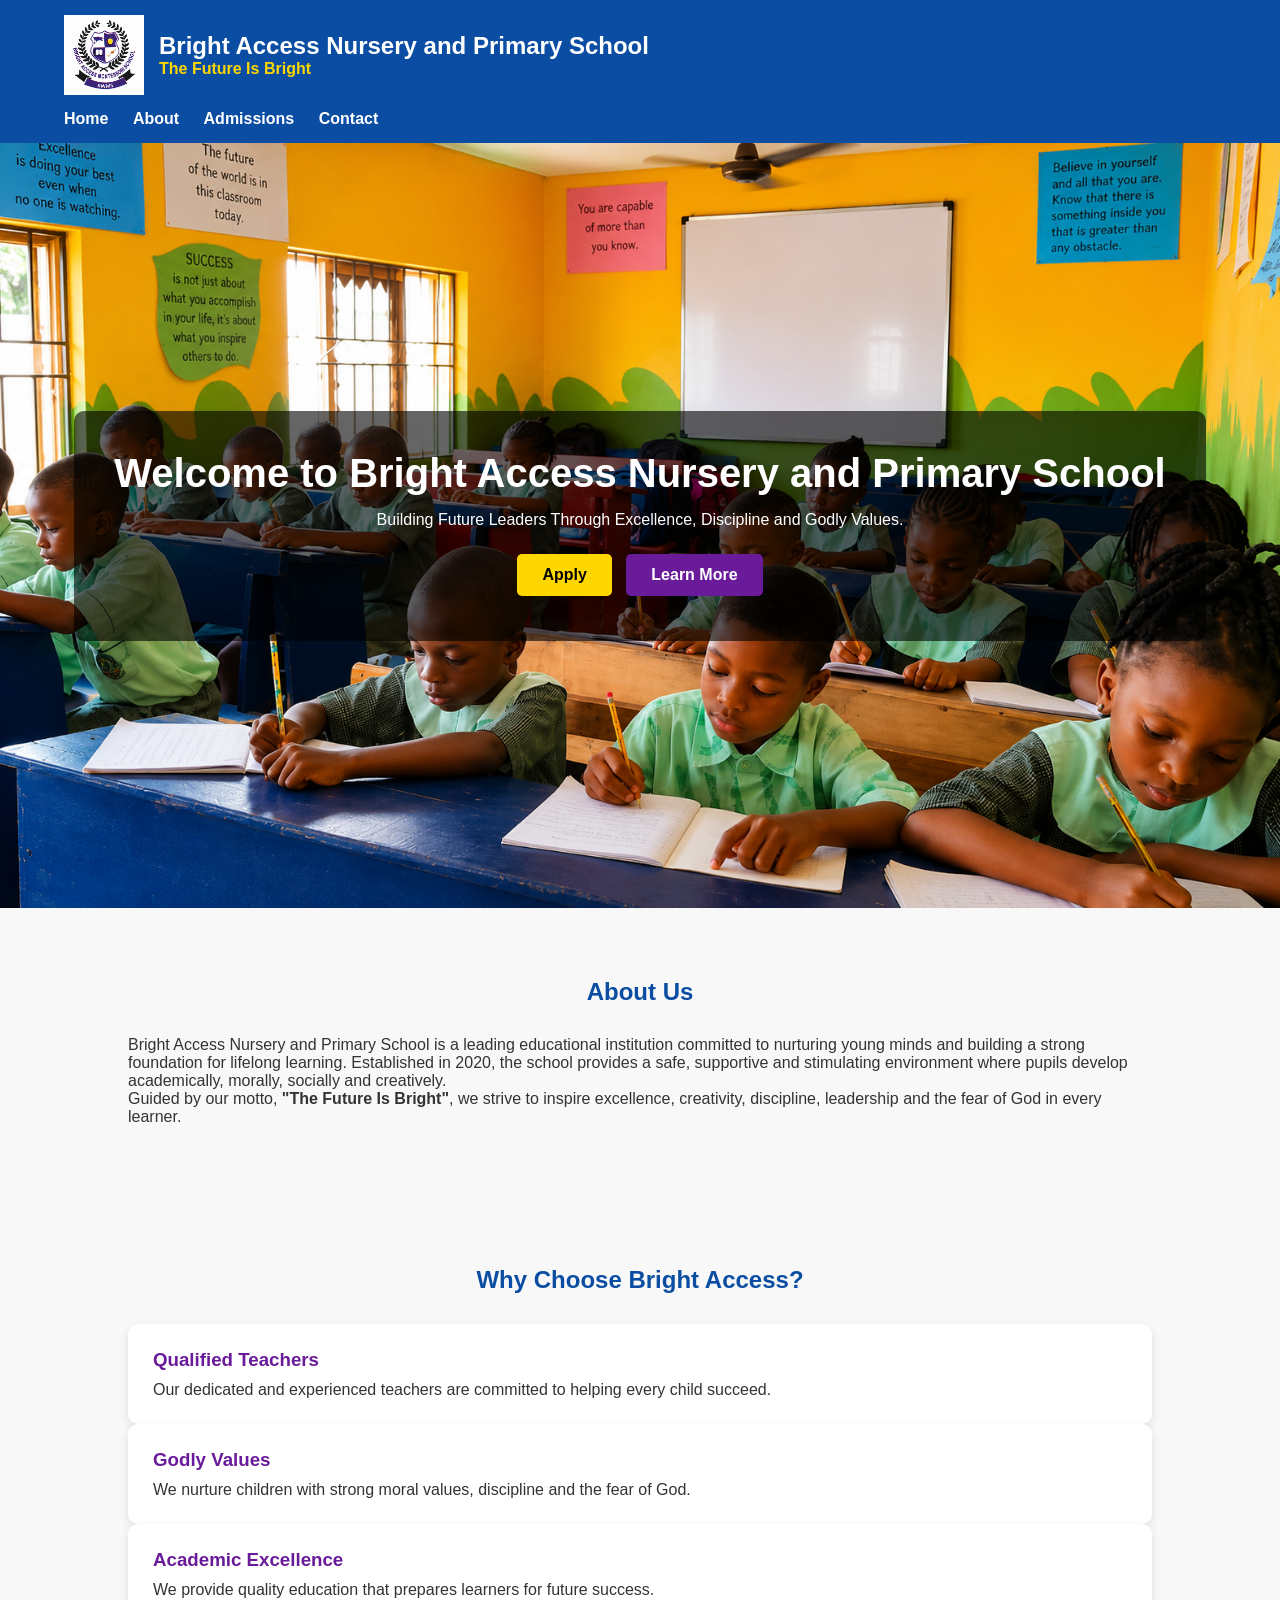
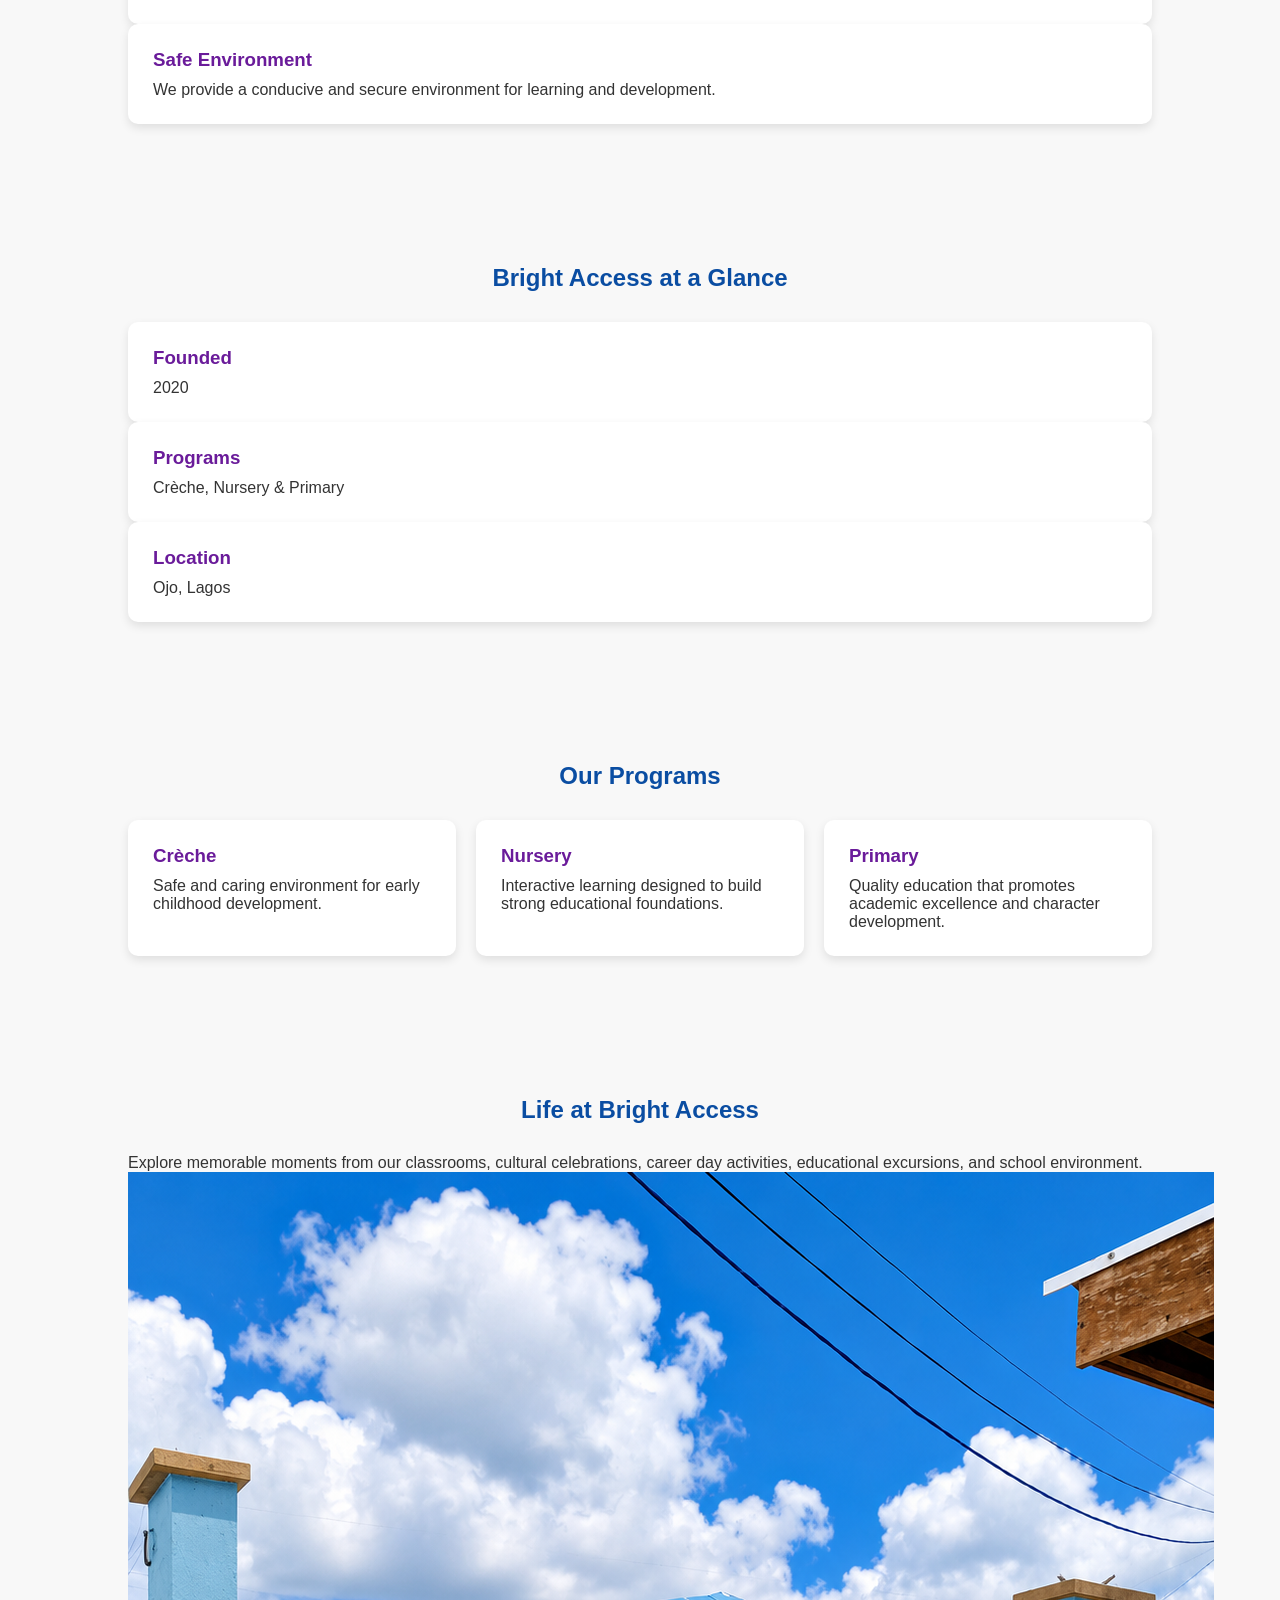
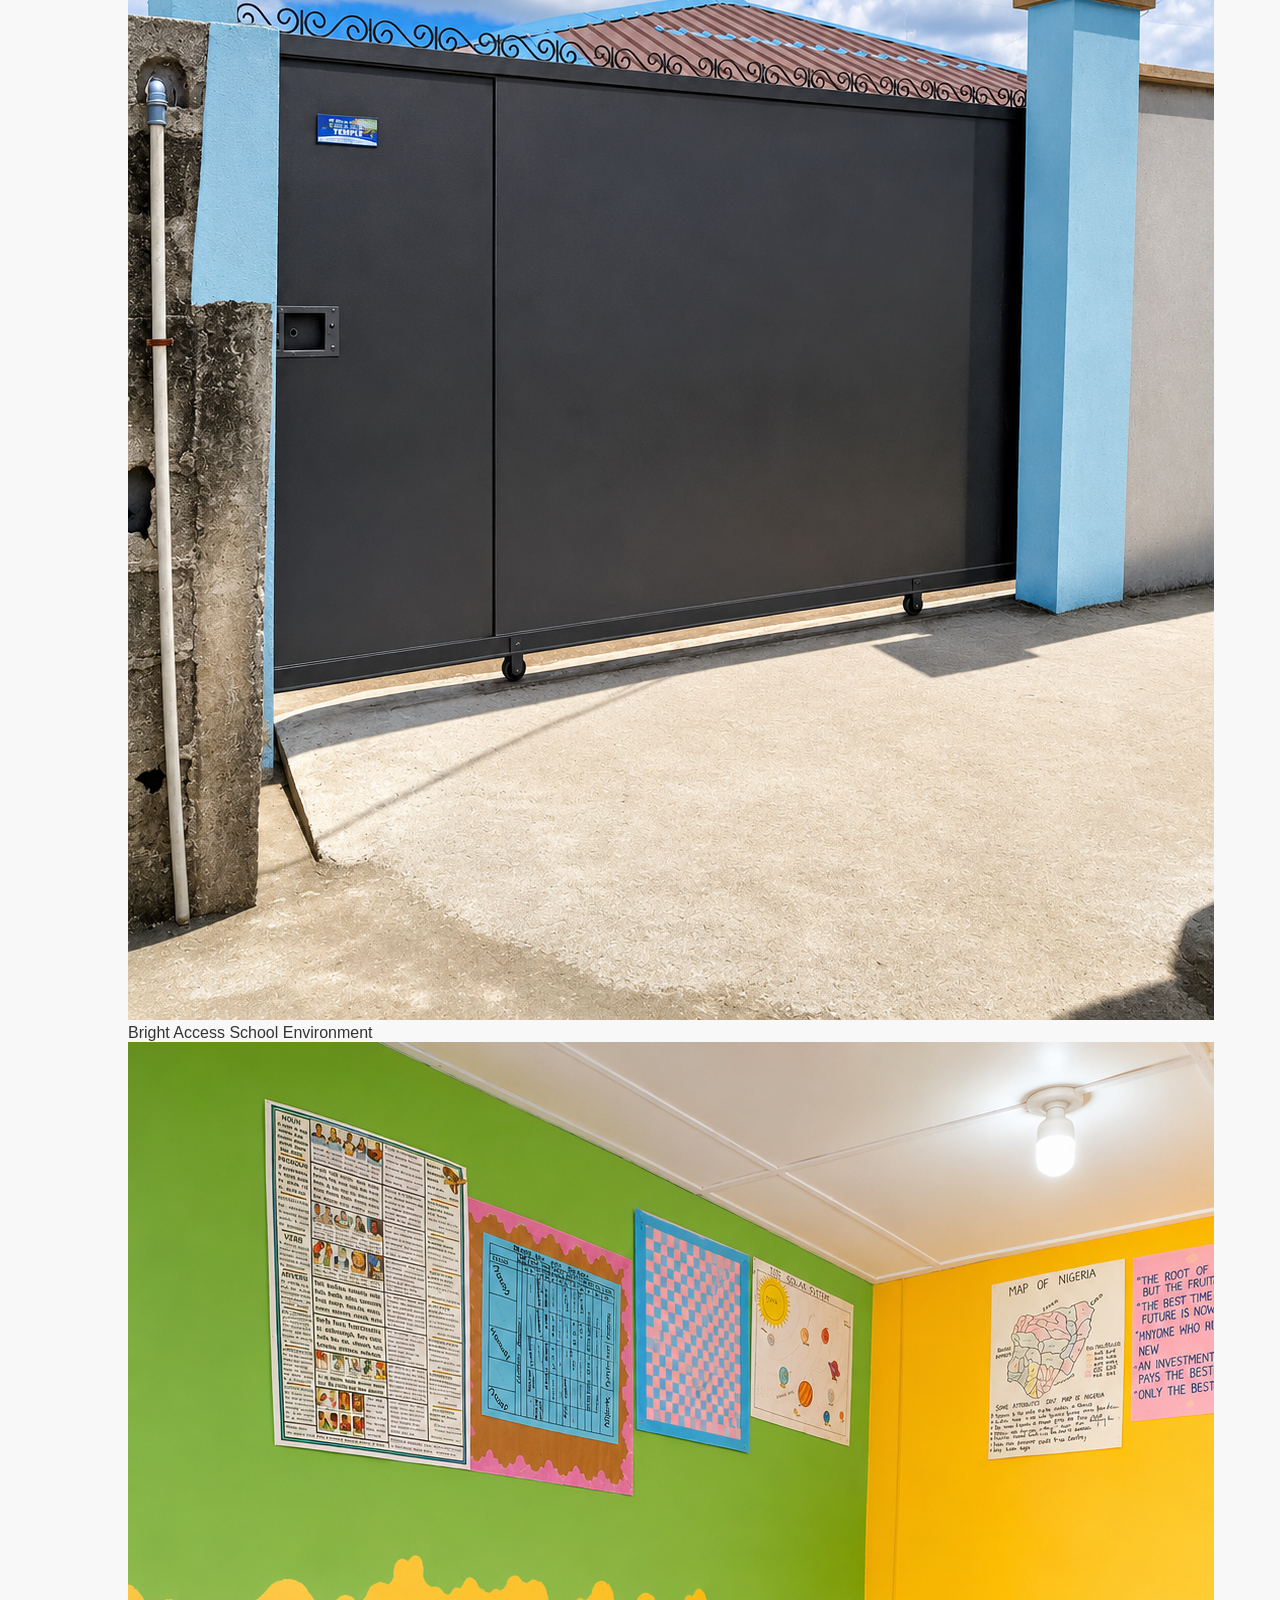
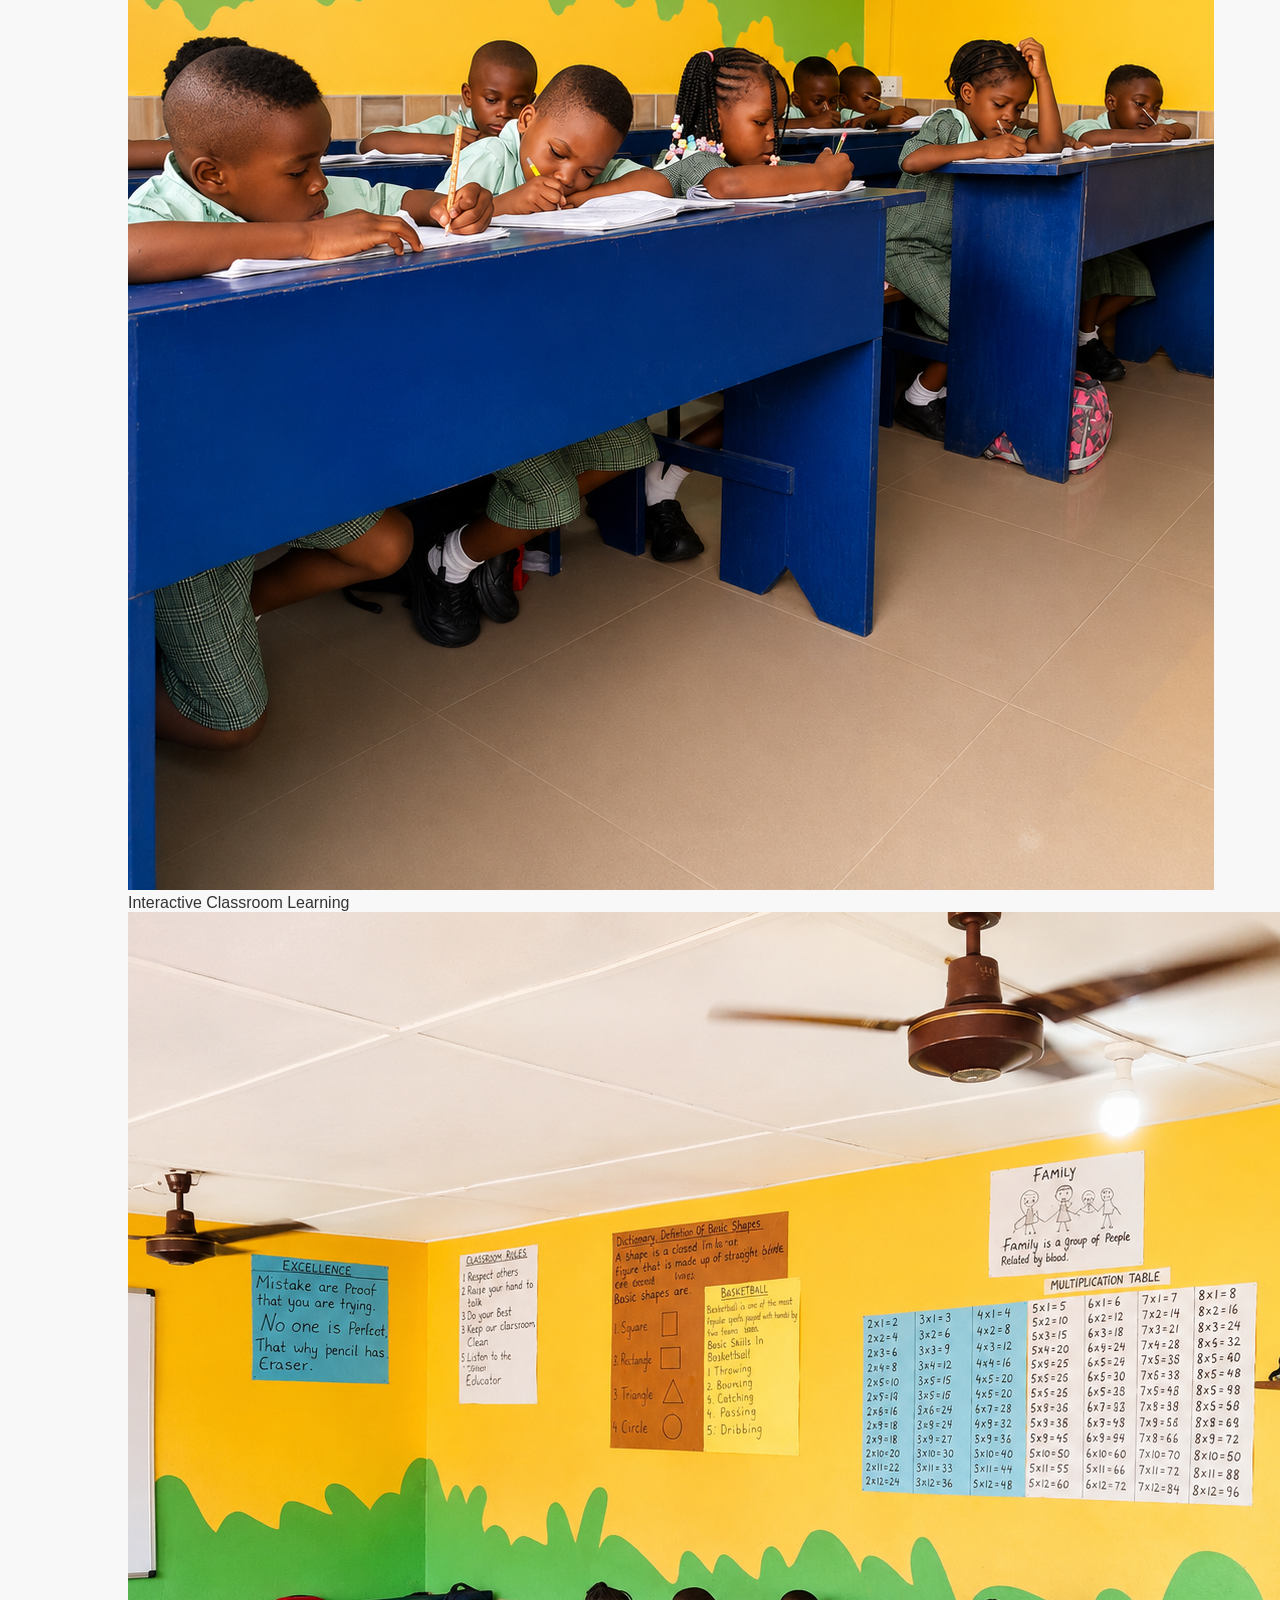
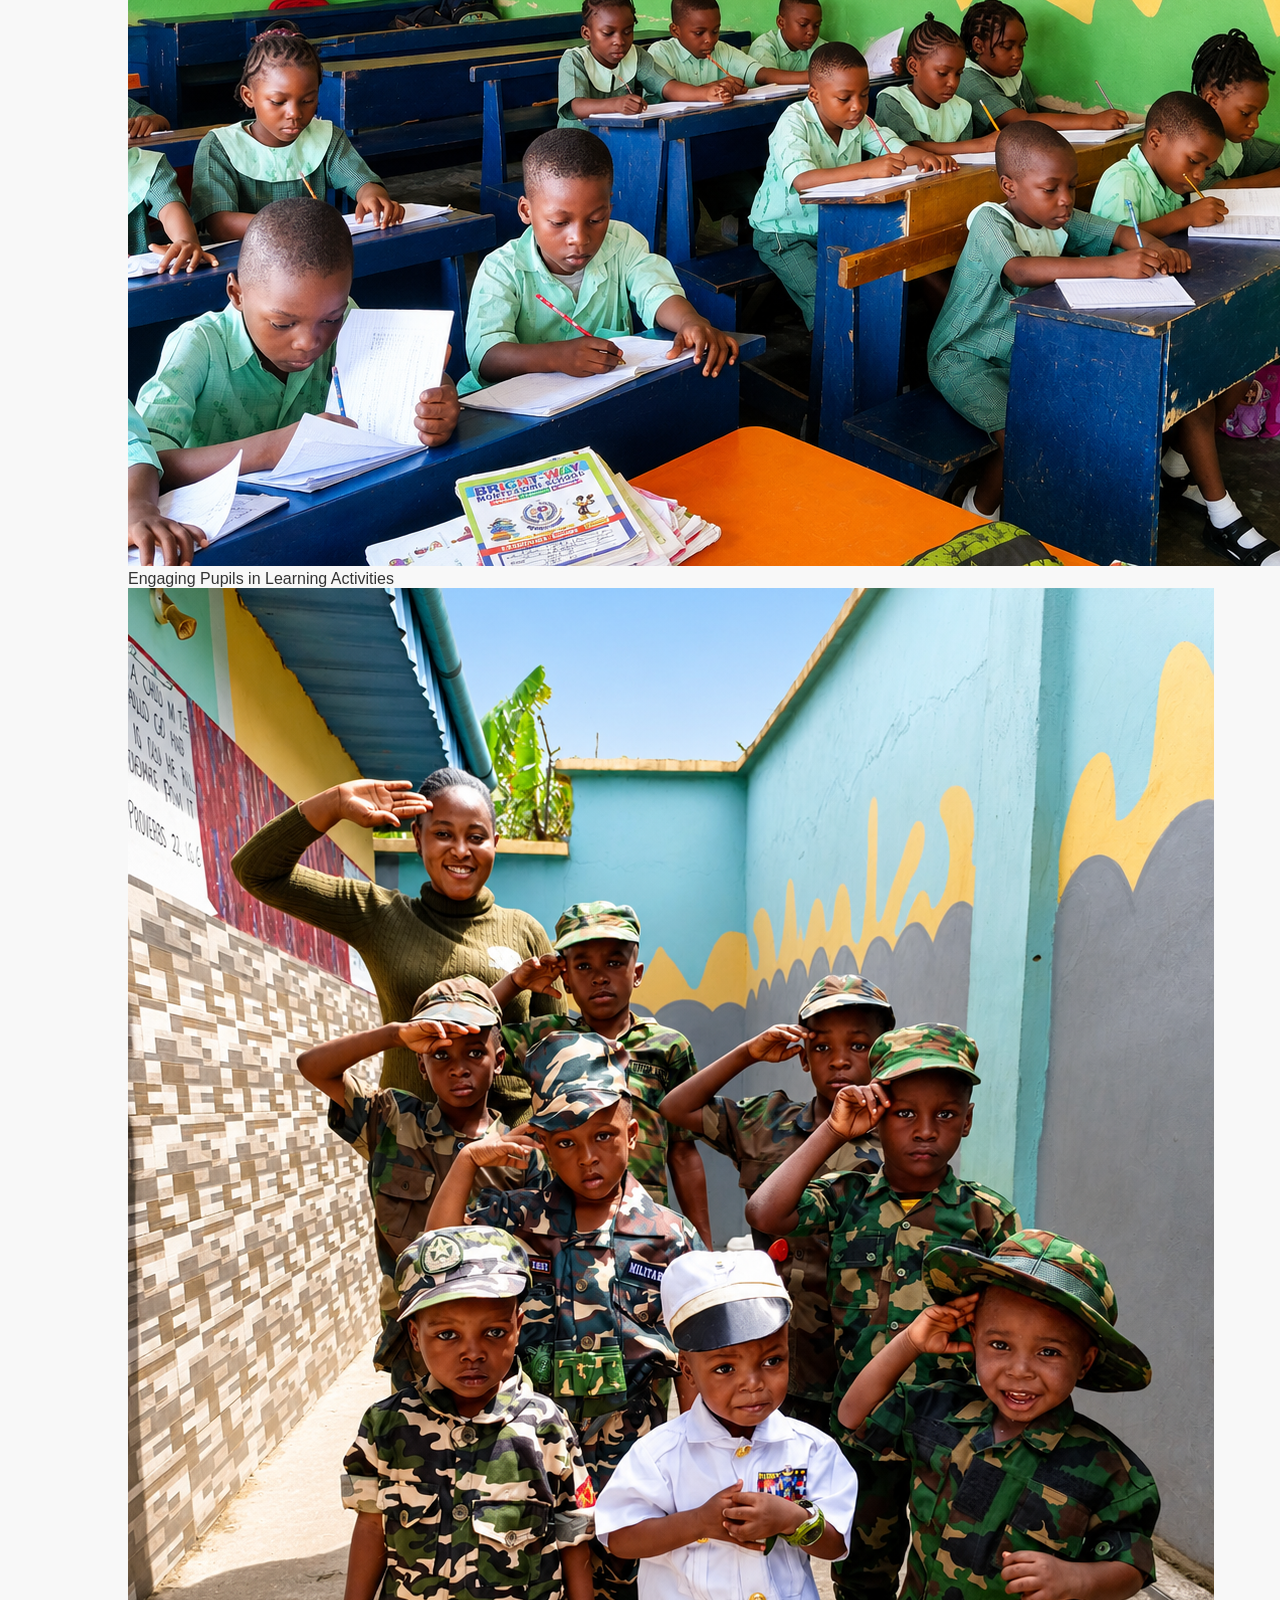
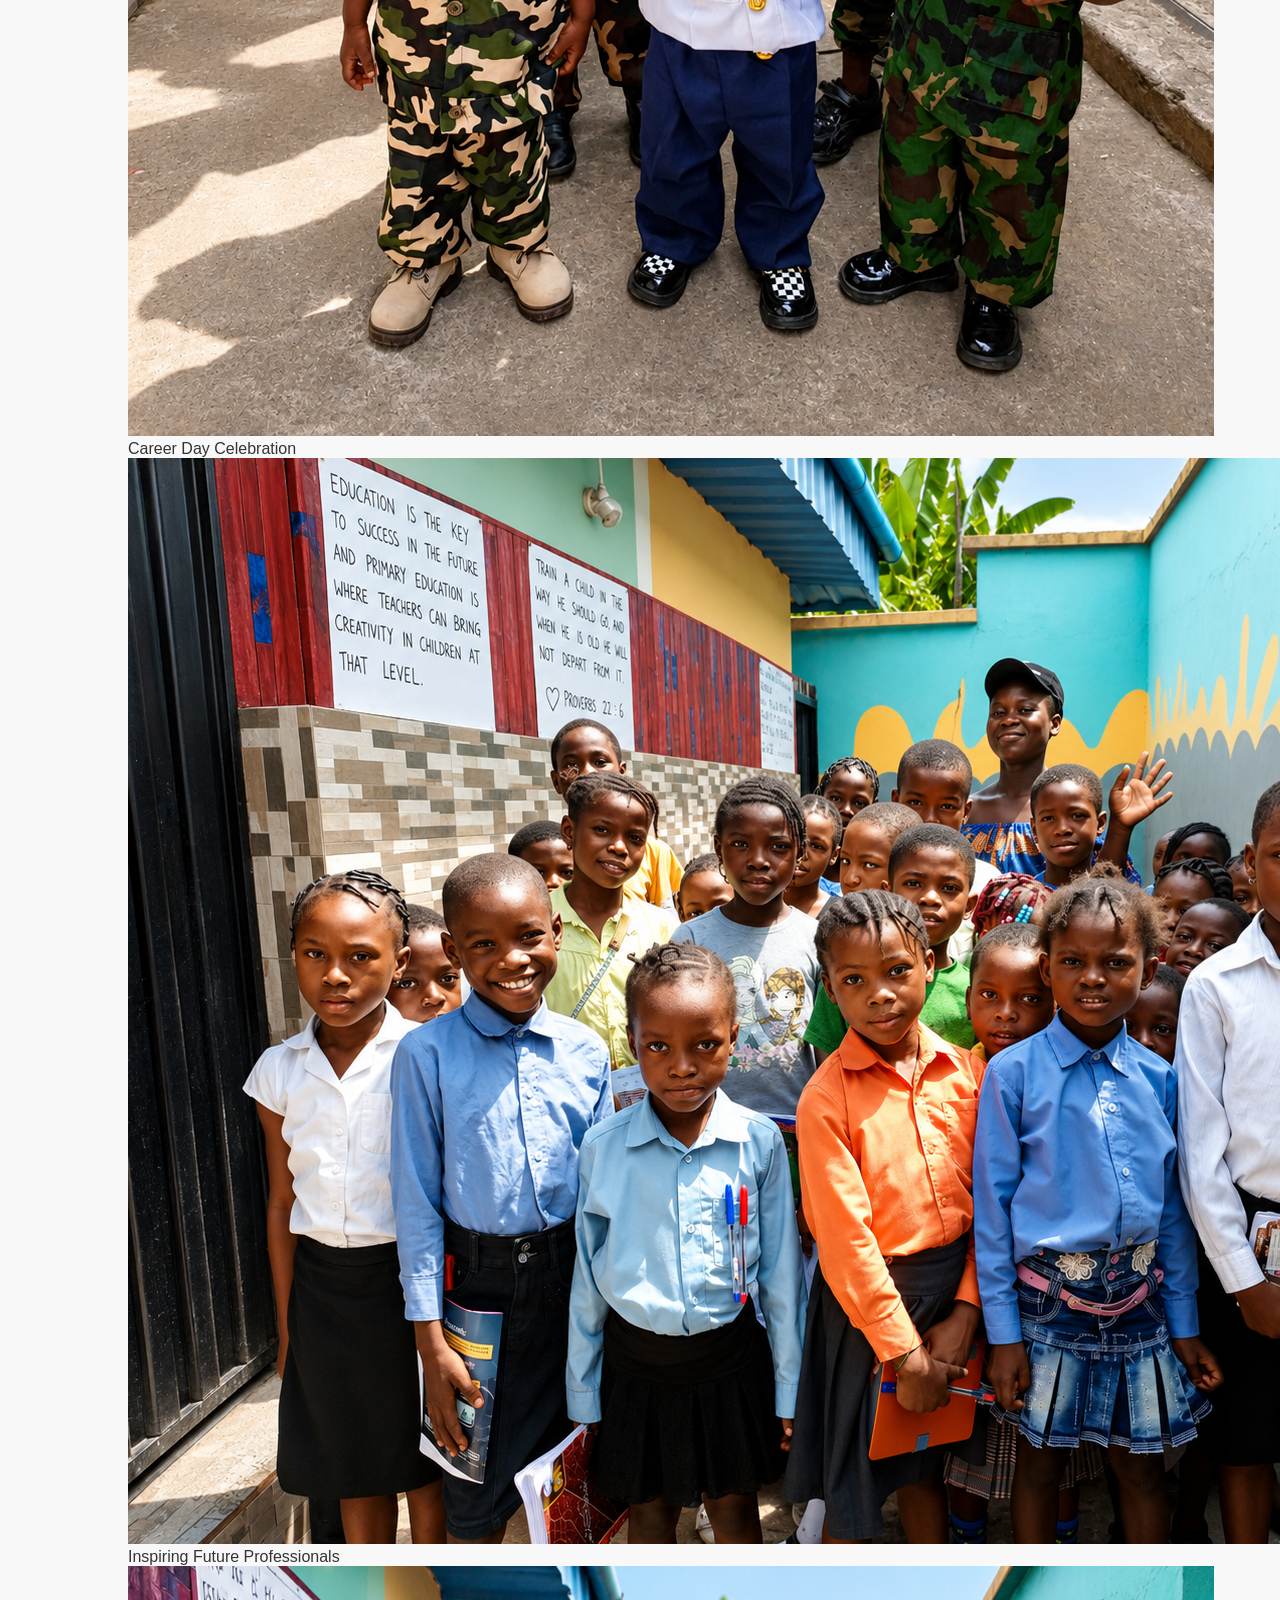
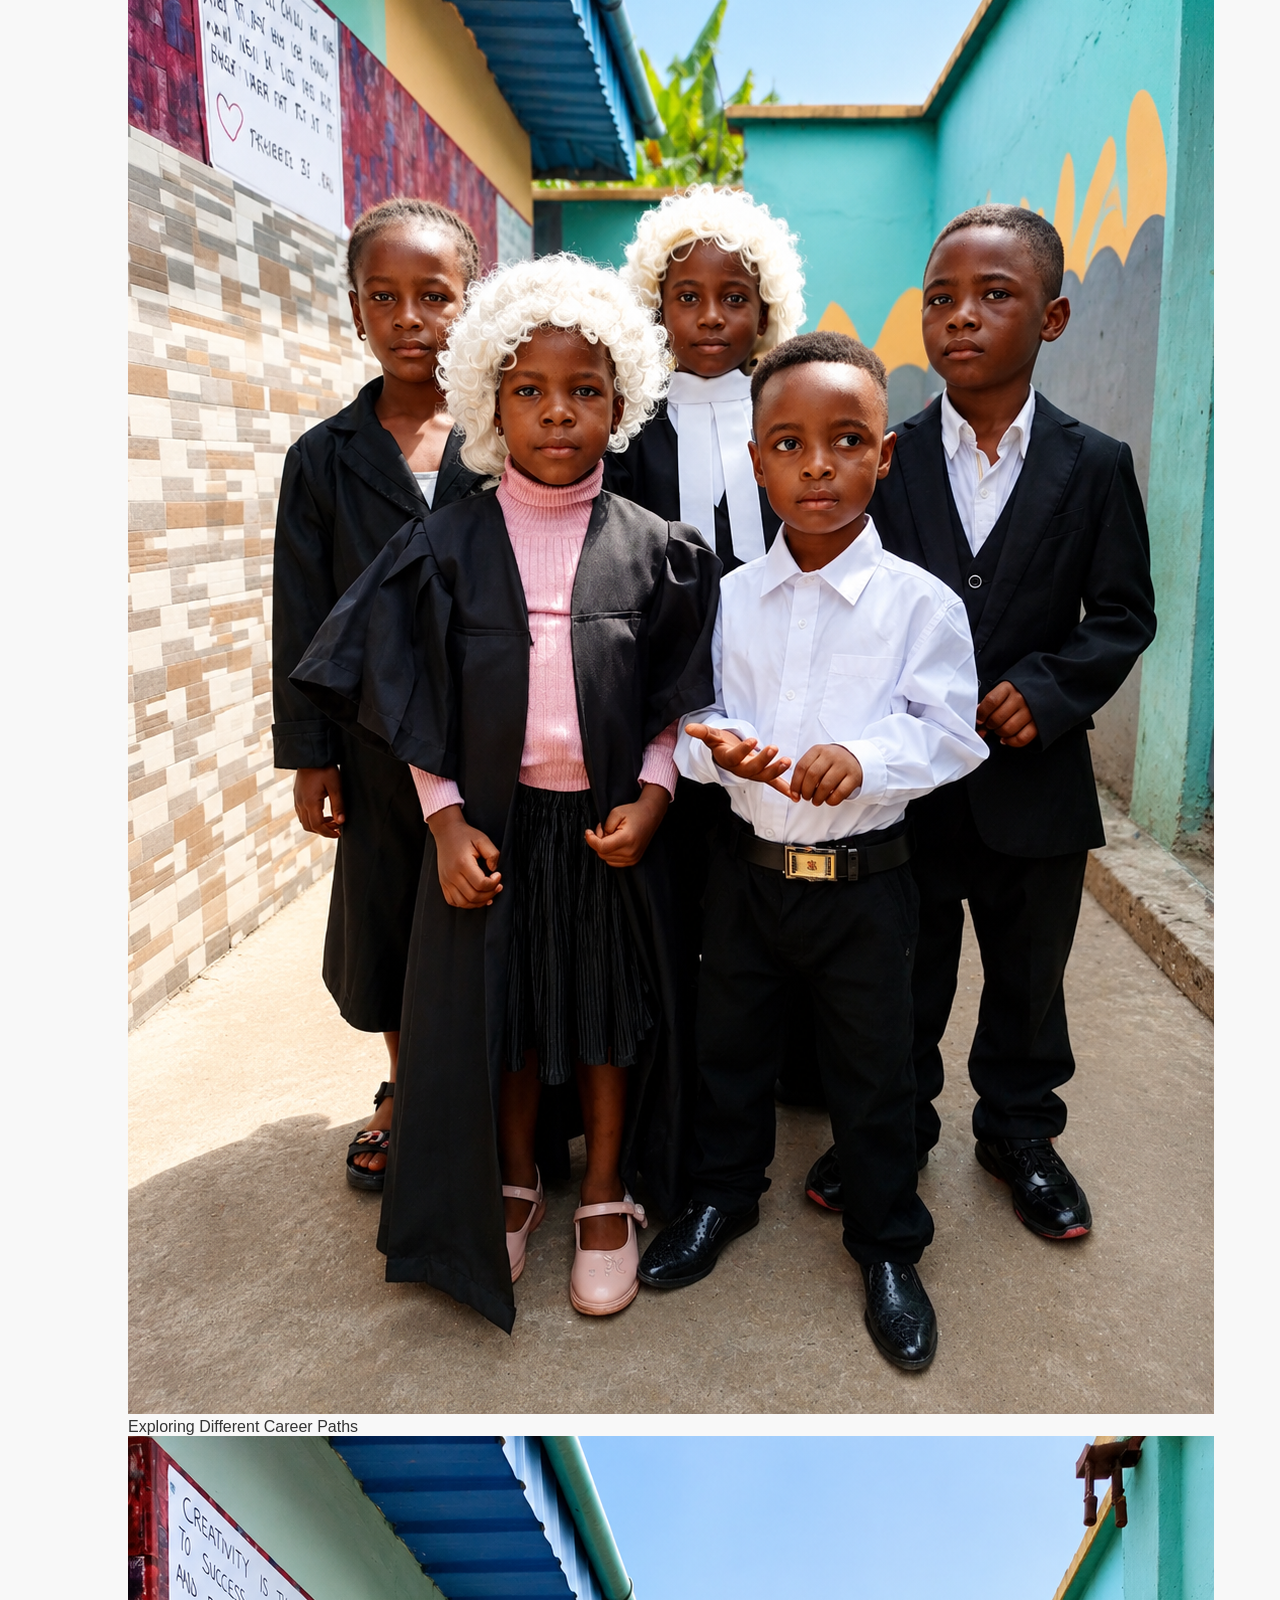
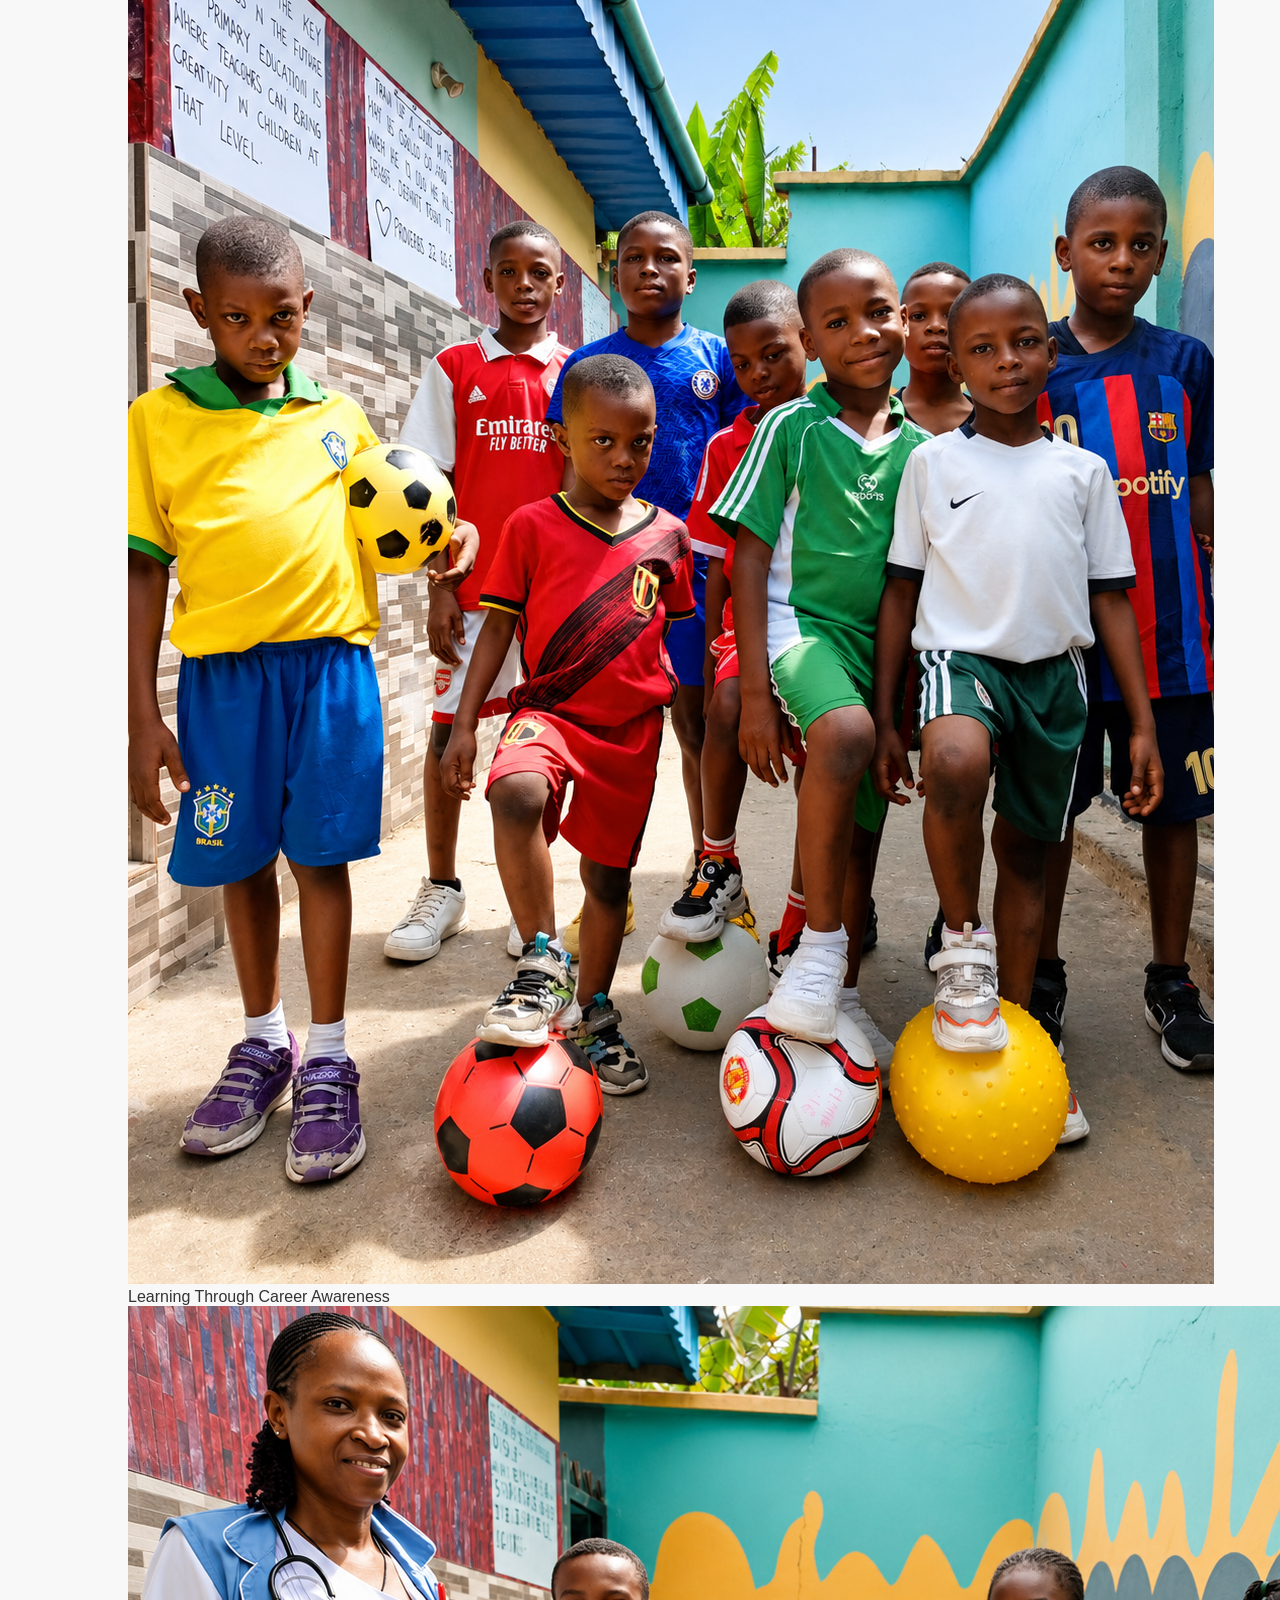
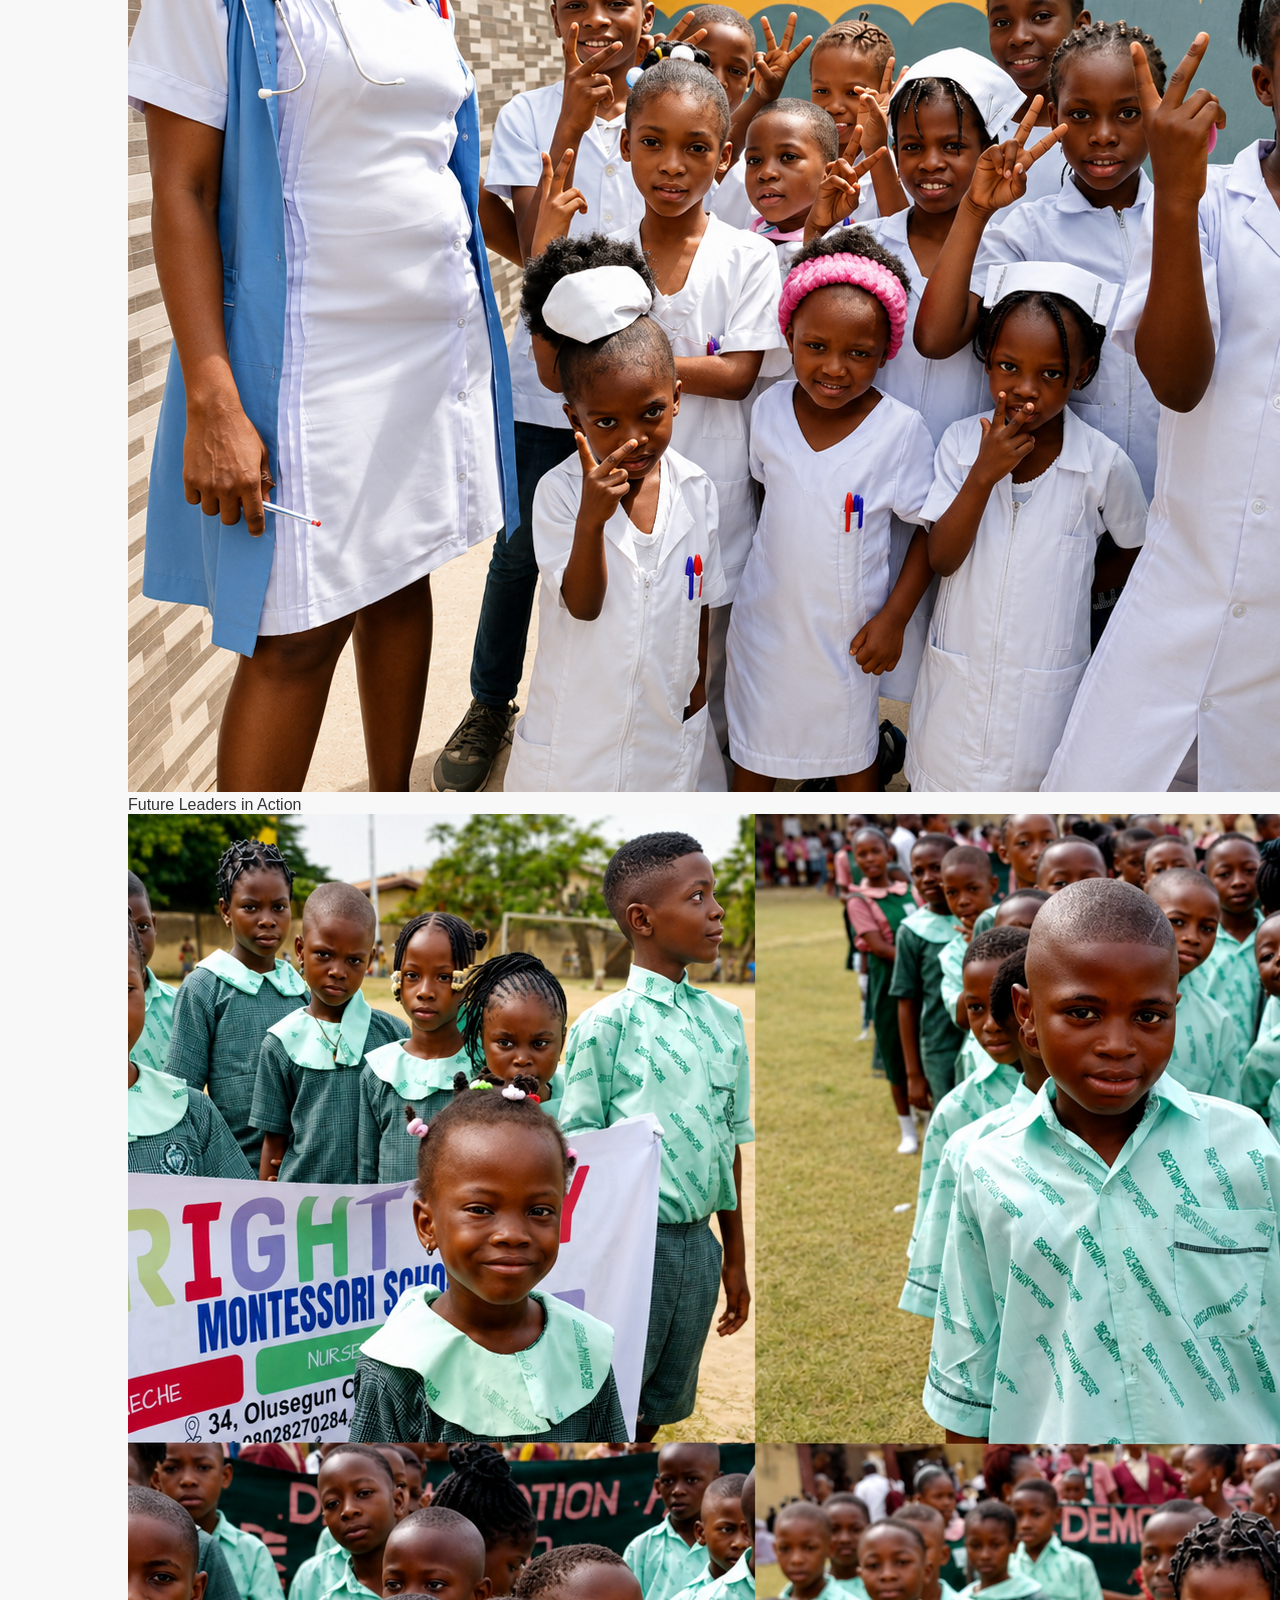
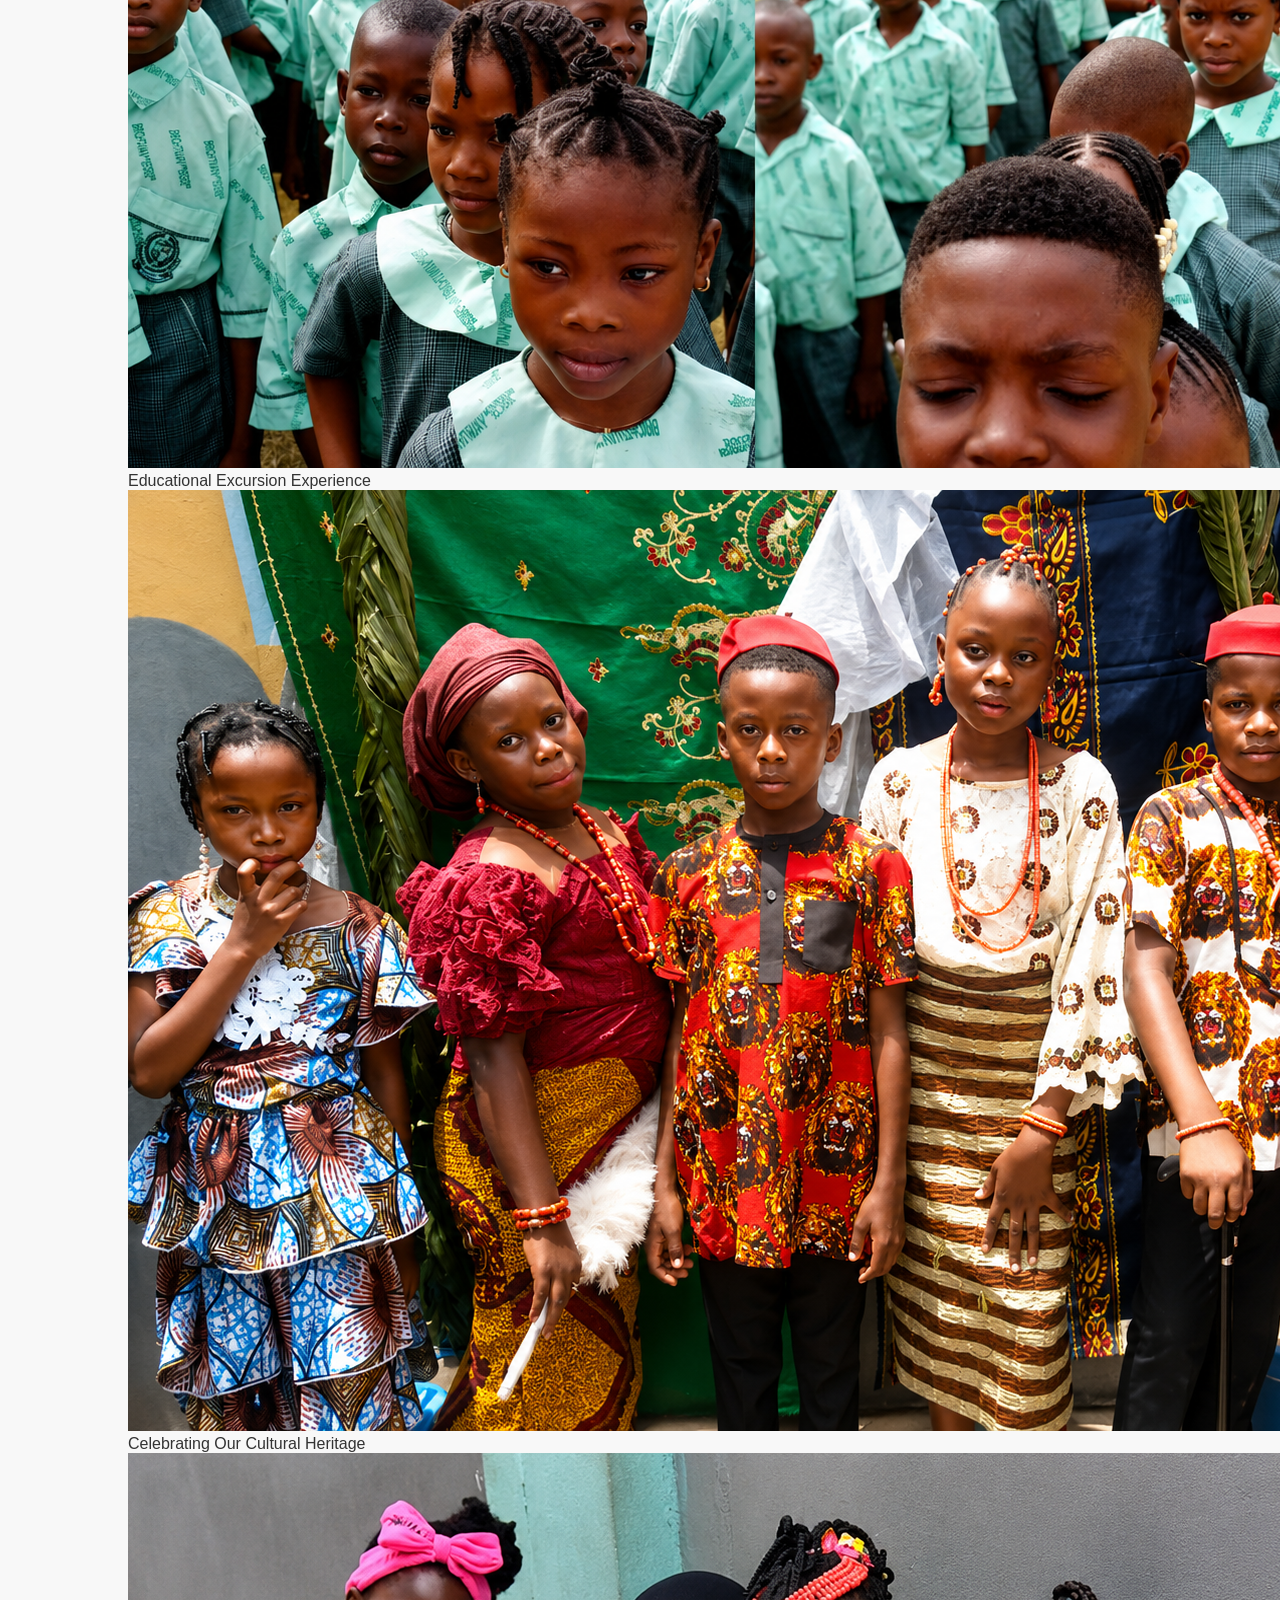
<file: index.html>
<!DOCTYPE html>
<html lang="en">
<head>
    <meta charset="UTF-8">
    <meta name="viewport" content="width=device-width, initial-scale=1.0">
    <title>Bright Access Nursery and Primary School</title>
    <link rel="stylesheet" href="style.css">
    <link rel="icon" href="images/logo.png">
</head>
<body>

<header>
    <div class="logo-section">
        <img src="logo.png" alt="School Logo">
        <div>
            <h1>Bright Access Nursery and Primary School</h1>
            <p class="motto">The Future Is Bright</p>
        </div>
    </div>

    <nav>
    <a href="index.html">Home</a>
    <a href="about.html">About</a>
    <a href="admissions.html">Admissions</a>
    <a href="contact.html">Contact</a>
    </nav>
</header>

<section class="hero">
    <div class="overlay">
        <h2>Welcome to Bright Access Nursery and Primary School</h2>
        <p>Building Future Leaders Through Excellence, Discipline and Godly Values.</p>

        <div class="buttons">
            <a href="https://wa.me/2348028270284?text=Hello%20Bright%20Access%20School.%20I%20would%20like%20to%20apply%20for%20admission%20for%20my%20child." class="btn">
    Apply</a>
            <a href="#about" class="btn2">Learn More</a>
        </div>
    </div>
</section>

<section id="about" class="section">
    <h2>About Us</h2>

    <p>
        Bright Access Nursery and Primary School is a leading educational institution committed
        to nurturing young minds and building a strong foundation for lifelong learning.
        Established in 2020, the school provides a safe, supportive and stimulating environment
        where pupils develop academically, morally, socially and creatively.
    </p>

    <p>
        Guided by our motto, <strong>"The Future Is Bright"</strong>, we strive to inspire
        excellence, creativity, discipline, leadership and the fear of God in every learner.
    </p>
</section>

<section class="section">
    <h2>Why Choose Bright Access?</h2>

    <div class="card">
        <h3>Qualified Teachers</h3>
        <p>Our dedicated and experienced teachers are committed to helping every child succeed.</p>
    </div>

    <div class="card">
        <h3>Godly Values</h3>
        <p>We nurture children with strong moral values, discipline and the fear of God.</p>
    </div>

    <div class="card">
        <h3>Academic Excellence</h3>
        <p>We provide quality education that prepares learners for future success.</p>
    </div>

    <div class="card">
        <h3>Safe Environment</h3>
        <p>We provide a conducive and secure environment for learning and development.</p>
    </div>
</section>

<section class="section">
    <h2>Bright Access at a Glance</h2>

    <div class="card">
        <h3>Founded</h3>
        <p>2020</p>
    </div>

    <div class="card">
        <h3>Programs</h3>
        <p>Crèche, Nursery & Primary</p>
    </div>

    <div class="card">
        <h3>Location</h3>
        <p>Ojo, Lagos</p>
    </div>
</section>

<section id="programs" class="section programs">
    <h2>Our Programs</h2>

    <div class="cards">
        <div class="card">
            <h3>Crèche</h3>
            <p>Safe and caring environment for early childhood development.</p>
        </div>

        <div class="card">
            <h3>Nursery</h3>
            <p>Interactive learning designed to build strong educational foundations.</p>
        </div>

        <div class="card">
            <h3>Primary</h3>
            <p>Quality education that promotes academic excellence and character development.</p>
        </div>
    </div>
</section>

<section id="gallery" class="section">
    <h2>Life at Bright Access</h2><p>
    Explore memorable moments from our classrooms, cultural celebrations,
    career day activities, educational excursions, and school environment.
</p>

<div class="gallery">

    <figure>
        <img src="images/gate.png" alt="School Gate">
        <figcaption>Bright Access School Environment</figcaption>
    </figure>

    <figure>
        <img src="images/class1.png" alt="Class Learning">
        <figcaption>Interactive Classroom Learning</figcaption>
    </figure>

    <figure>
        <img src="images/class2.png" alt="Class Learning">
        <figcaption>Engaging Pupils in Learning Activities</figcaption>
    </figure>

    <figure>
        <img src="images/career1.png" alt="Career Day">
        <figcaption>Career Day Celebration</figcaption>
    </figure>

    <figure>
        <img src="images/career2.png" alt="Career Day">
        <figcaption>Inspiring Future Professionals</figcaption>
    </figure>

    <figure>
        <img src="images/career3.png" alt="Career Day">
        <figcaption>Exploring Different Career Paths</figcaption>
    </figure>

    <figure>
        <img src="images/career4.png" alt="Career Day">
        <figcaption>Learning Through Career Awareness</figcaption>
    </figure>

    <figure>
        <img src="images/career5.png" alt="Career Day">
        <figcaption>Future Leaders in Action</figcaption>
    </figure>

    <figure>
        <img src="images/excursion.png" alt="Excursion">
        <figcaption>Educational Excursion Experience</figcaption>
    </figure>

    <figure>
        <img src="images/cultural1.png" alt="Cultural Day">
        <figcaption>Celebrating Our Cultural Heritage</figcaption>
    </figure>

    <figure>
        <img src="images/cultural2.png" alt="Cultural Day">
        <figcaption>Cultural Day Presentation</figcaption>
    </figure>

</div>
</section>

<section id="vision" class="section">
    <h2>Vision & Mission</h2>

    <div class="cards">

        <div class="card">
            <h3>Our Vision</h3>
            <p>
                To provide a conducive academic environment for effective teaching and learning
                through a dedicated and God-fearing team of educators, enabling learners to
                overcome life's challenges while fostering discipline, self-reliance and
                academic excellence.
            </p>
        </div>

        <div class="card">
            <h3>Our Mission</h3>
            <p>
                To discover and develop every child's unique potential through godly principles,
                promoting dignity in labour and producing responsible citizens who uphold
                positive social values and contribute to a peaceful society.
            </p>
        </div>

    </div>
</section>

<section class="section values">
    <h2>Core Values</h2>

    <div class="value-list">
        <span>Excellence</span>
        <span>Integrity</span>
        <span>Discipline</span>
        <span>Respect</span>
        <span>Leadership</span>
        <span>Innovation</span>
        <span>Godliness</span>
        <span>Self-Reliance</span>
    </div>
</section>

<section id="contact" class="section contact">
    <h2>Contact Us</h2>

    <p><strong>Address:</strong> No. 34 Olusegun Street, Ira/Volks, Ojo, Lagos</p>

    <p><strong>Phone:</strong> 08028270284 / 07044862887</p>

    <p><strong>Email:</strong> josces93@gmail.com</p>

    <p><strong>Founded:</strong> 2020</p>
</section>

<footer>
    <div class="footer-content">
        <h3>Bright Access Nursery and Primary School</h3>
        <p>The Future Is Bright</p>

        <p>📍 No. 34 Olusegun Street, Ira/Volks, Ojo, Lagos</p>

        <p>📞 08028270284 | 07044862887</p>

        <p>📧 josces93@gmail.com</p>

        <p>&copy; Bright Access Nursery and Primary School. All Rights Reserved.</p>
    </div>
</footer>

<a href="#" class="top-btn">↑</a>

</body>
</html>
</file>
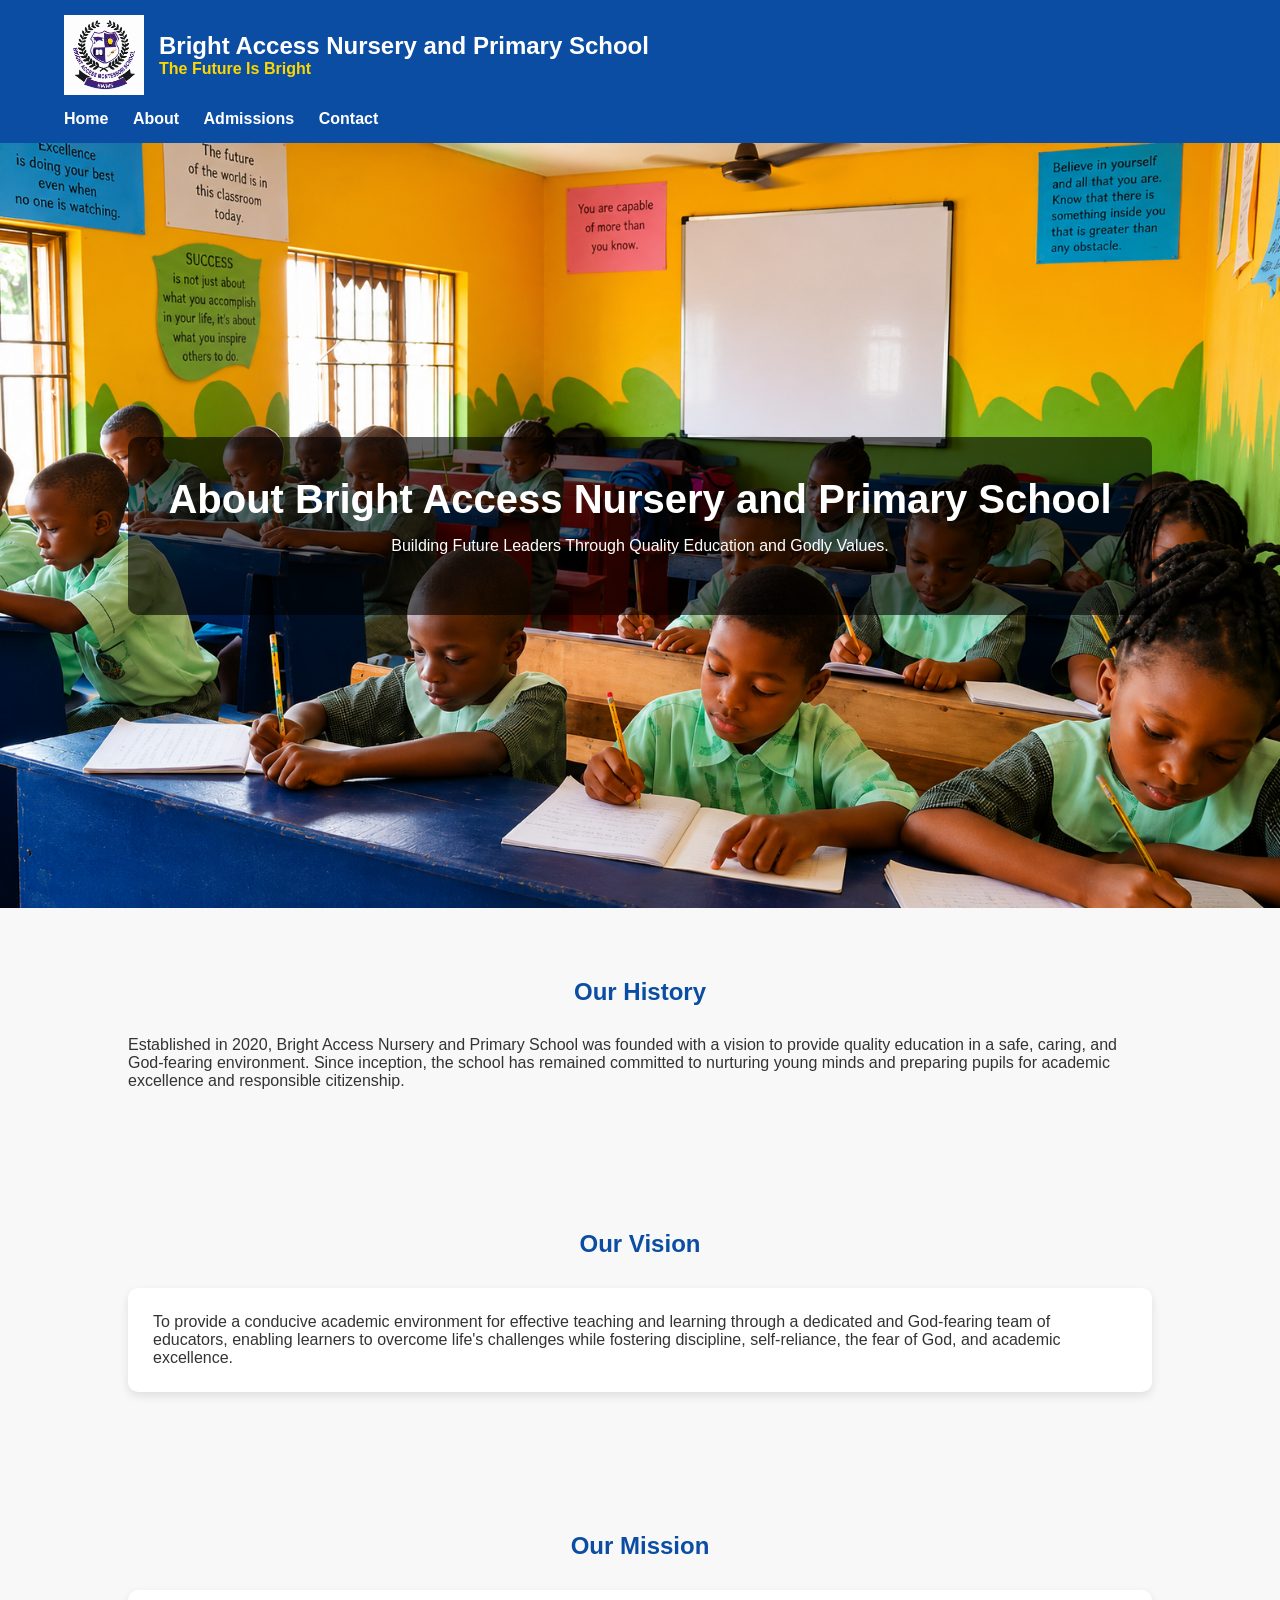
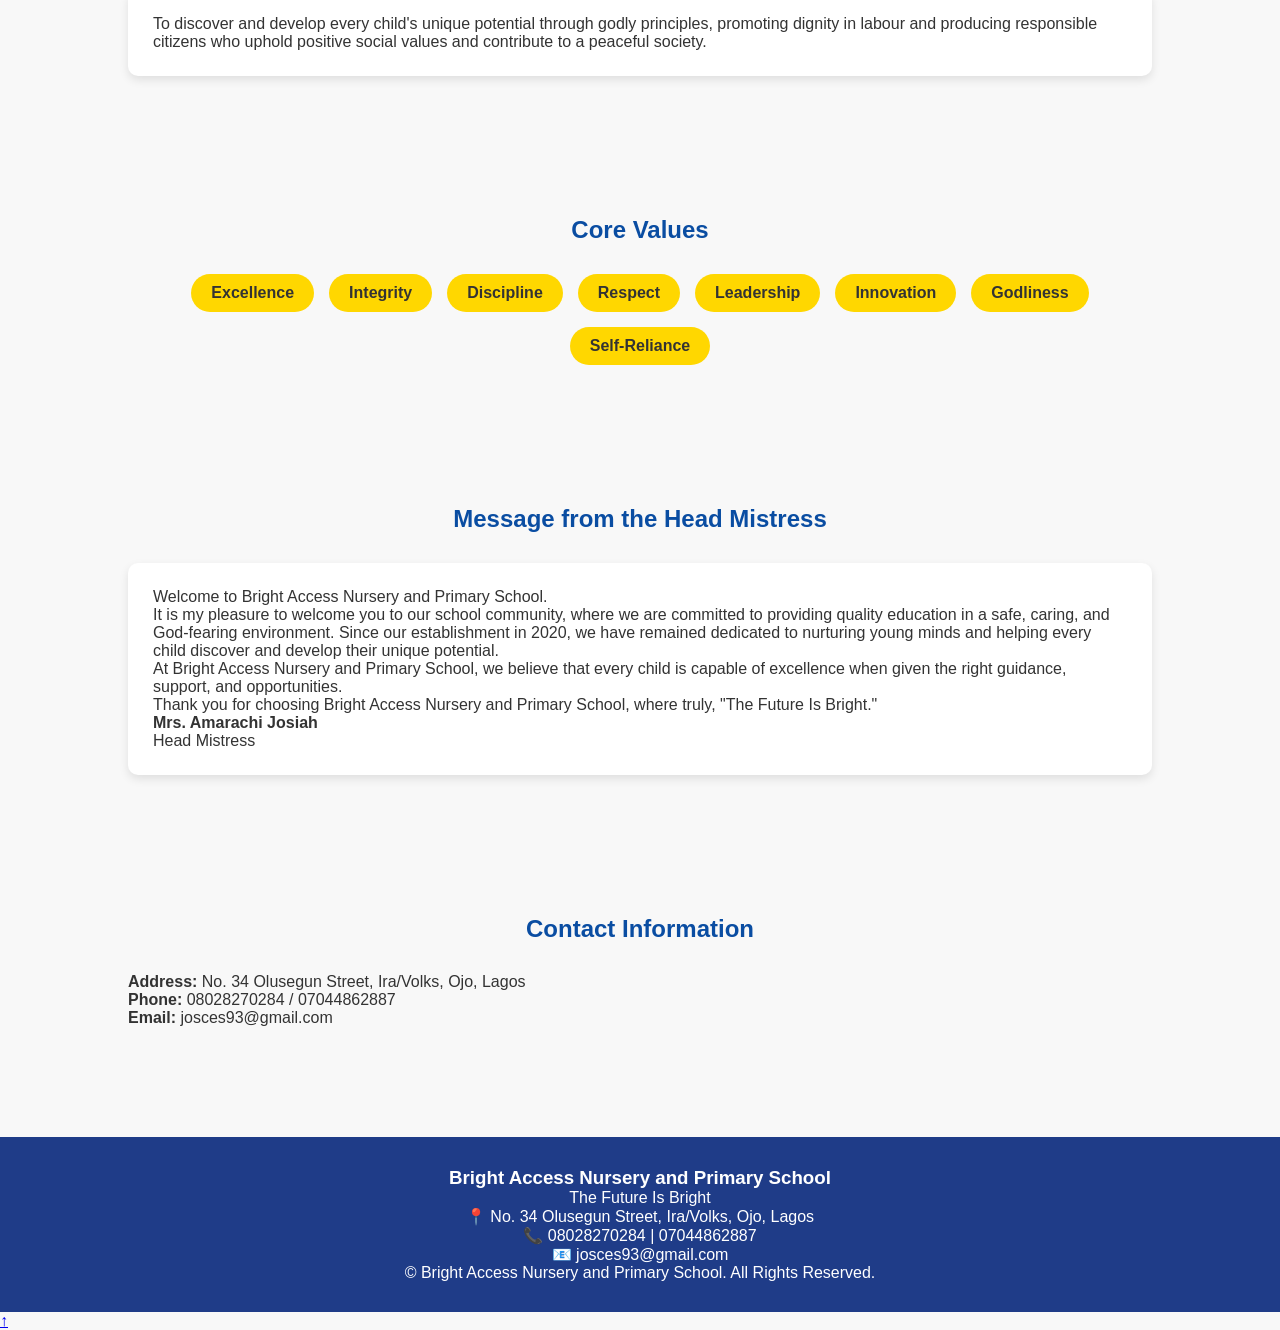
<file: about.html>
<!DOCTYPE html>
<html lang="en">
<head>
    <meta charset="UTF-8">
    <meta name="viewport" content="width=device-width, initial-scale=1.0">
    <title>About Us - Bright Access Nursery and Primary School</title>
    <link rel="stylesheet" href="style.css">
</head>
<body>

<header>
    <div class="logo-section">
        <img src="logo.png" alt="School Logo">
        <div>
            <h1>Bright Access Nursery and Primary School</h1>
            <p class="motto">The Future Is Bright</p>
        </div>
    </div>

    <nav>
        <a href="index.html">Home</a>
<a href="about.html">About</a>
<a href="admissions.html">Admissions</a>
<a href="contact.html">Contact</a>
    </nav>
</header>

<section class="hero">
    <div class="overlay">
        <h2>About Bright Access Nursery and Primary School</h2>
        <p>Building Future Leaders Through Quality Education and Godly Values.</p>
    </div>
</section>

<section class="section">
    <h2>Our History</h2>

    <p>
        Established in 2020, Bright Access Nursery and Primary School was founded
        with a vision to provide quality education in a safe, caring, and
        God-fearing environment. Since inception, the school has remained
        committed to nurturing young minds and preparing pupils for academic
        excellence and responsible citizenship.
    </p>
</section>

<section class="section">
    <h2>Our Vision</h2>

    <div class="card">
        <p>
            To provide a conducive academic environment for effective teaching
            and learning through a dedicated and God-fearing team of educators,
            enabling learners to overcome life's challenges while fostering
            discipline, self-reliance, the fear of God, and academic excellence.
        </p>
    </div>
</section>

<section class="section">
    <h2>Our Mission</h2>

    <div class="card">
        <p>
            To discover and develop every child's unique potential through
            godly principles, promoting dignity in labour and producing
            responsible citizens who uphold positive social values and contribute
            to a peaceful society.
        </p>
    </div>
</section>

<section class="section">
    <h2>Core Values</h2>

    <div class="value-list">
        <span>Excellence</span>
        <span>Integrity</span>
        <span>Discipline</span>
        <span>Respect</span>
        <span>Leadership</span>
        <span>Innovation</span>
        <span>Godliness</span>
        <span>Self-Reliance</span>
    </div>
</section>

<section class="section">
    <h2>Message from the Head Mistress</h2>

    <div class="card">
        <p>
            Welcome to Bright Access Nursery and Primary School.
        </p>

        <p>
            It is my pleasure to welcome you to our school community, where we
            are committed to providing quality education in a safe, caring,
            and God-fearing environment. Since our establishment in 2020,
            we have remained dedicated to nurturing young minds and helping
            every child discover and develop their unique potential.
        </p>

        <p>
            At Bright Access Nursery and Primary School, we believe that every
            child is capable of excellence when given the right guidance,
            support, and opportunities.
        </p>

        <p>
            Thank you for choosing Bright Access Nursery and Primary School,
            where truly, "The Future Is Bright."
        </p>

        <p>
            <strong>Mrs. Amarachi Josiah</strong><br>
            Head Mistress
        </p>
    </div>
</section>

<section class="section">
    <h2>Contact Information</h2>

    <p><strong>Address:</strong> No. 34 Olusegun Street, Ira/Volks, Ojo, Lagos</p>

    <p><strong>Phone:</strong> 08028270284 / 07044862887</p>

    <p><strong>Email:</strong> josces93@gmail.com</p>
</section>

<footer>
    <div class="footer-content">
        <h3>Bright Access Nursery and Primary School</h3>
        <p>The Future Is Bright</p>

        <p>📍 No. 34 Olusegun Street, Ira/Volks, Ojo, Lagos</p>

        <p>📞 08028270284 | 07044862887</p>

        <p>📧 josces93@gmail.com</p>

        <p>&copy; Bright Access Nursery and Primary School. All Rights Reserved.</p>
    </div>
</footer>

<a href="#" class="top-btn">↑</a>

</body>
</html>
</file>
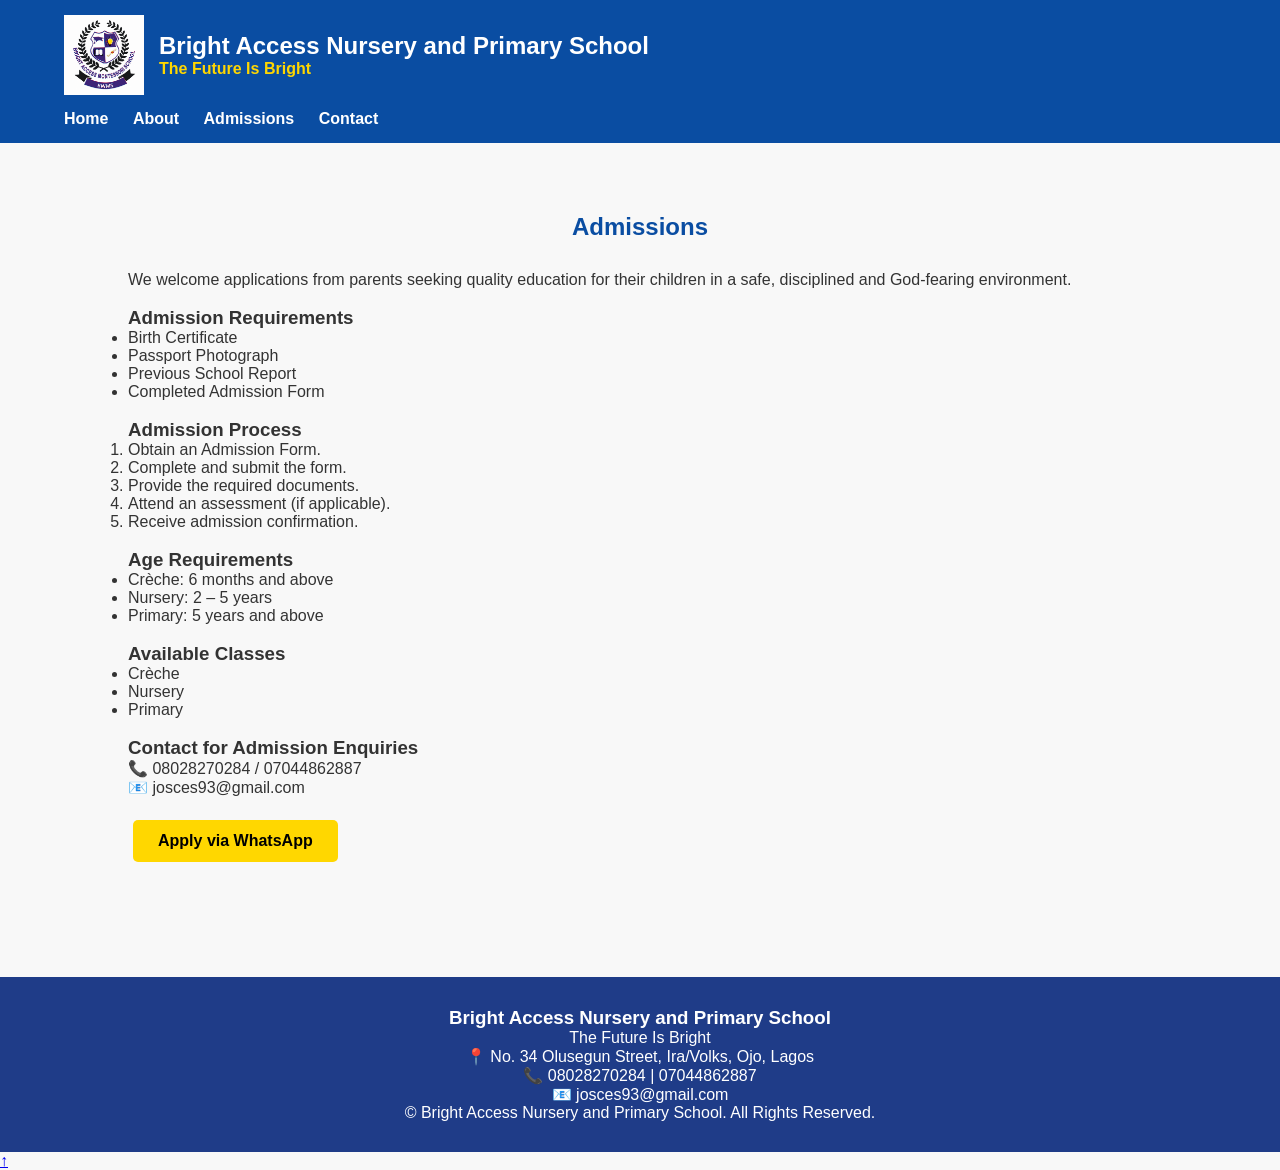
<file: admissions.html>
<!DOCTYPE html>
<html lang="en">
<head>
    <meta charset="UTF-8">
    <meta name="viewport" content="width=device-width, initial-scale=1.0">
    <title>Admissions - Bright Access Nursery and Primary School</title>
    <link rel="stylesheet" href="style.css">
</head>
<body>

<header>
    <div class="logo-section">
        <img src="logo.png" alt="School Logo">
        <div>
            <h1>Bright Access Nursery and Primary School</h1>
            <p class="motto">The Future Is Bright</p>
        </div>
    </div>
    
    <nav>
        <a href="index.html">Home</a>
<a href="about.html">About</a>
<a href="admissions.html">Admissions</a>
<a href="contact.html">Contact</a>
    </nav>
</header>

<section class="section">
    <h2>Admissions</h2>

    <p>
        We welcome applications from parents seeking quality education
        for their children in a safe, disciplined and God-fearing environment.
    </p>

    <br>

    <h3>Admission Requirements</h3>

    <ul>
        <li>Birth Certificate</li>
        <li>Passport Photograph</li>
        <li>Previous School Report</li>
        <li>Completed Admission Form</li>
    </ul>

<br>

<h3>Admission Process</h3>

<ol>
    <li>Obtain an Admission Form.</li>
    <li>Complete and submit the form.</li>
    <li>Provide the required documents.</li>
    <li>Attend an assessment (if applicable).</li>
    <li>Receive admission confirmation.</li>
</ol>

<br>

<h3>Age Requirements</h3>

<ul>
    <li>Crèche: 6 months and above</li>
    <li>Nursery: 2 – 5 years</li>
    <li>Primary: 5 years and above</li>
</ul>

    <br>

    <h3>Available Classes</h3>

    <ul>
        <li>Crèche</li>
        <li>Nursery</li>
        <li>Primary</li>
    </ul>

    <br>

    <h3>Contact for Admission Enquiries</h3>

    <p>📞 08028270284 / 07044862887</p>
    <p>📧 josces93@gmail.com</p>

    <br>

    <a href="https://wa.me/2348028270284" class="btn">
        Apply via WhatsApp
    </a>

</section>

<footer>
    <div class="footer-content">
        <h3>Bright Access Nursery and Primary School</h3>
        <p>The Future Is Bright</p>

        <p>📍 No. 34 Olusegun Street, Ira/Volks, Ojo, Lagos</p>

        <p>📞 08028270284 | 07044862887</p>

        <p>📧 josces93@gmail.com</p>

        <p>&copy; Bright Access Nursery and Primary School. All Rights Reserved.</p>
    </div>
</footer>

<a href="#" class="top-btn">↑</a>

</body>
</html>
</file>
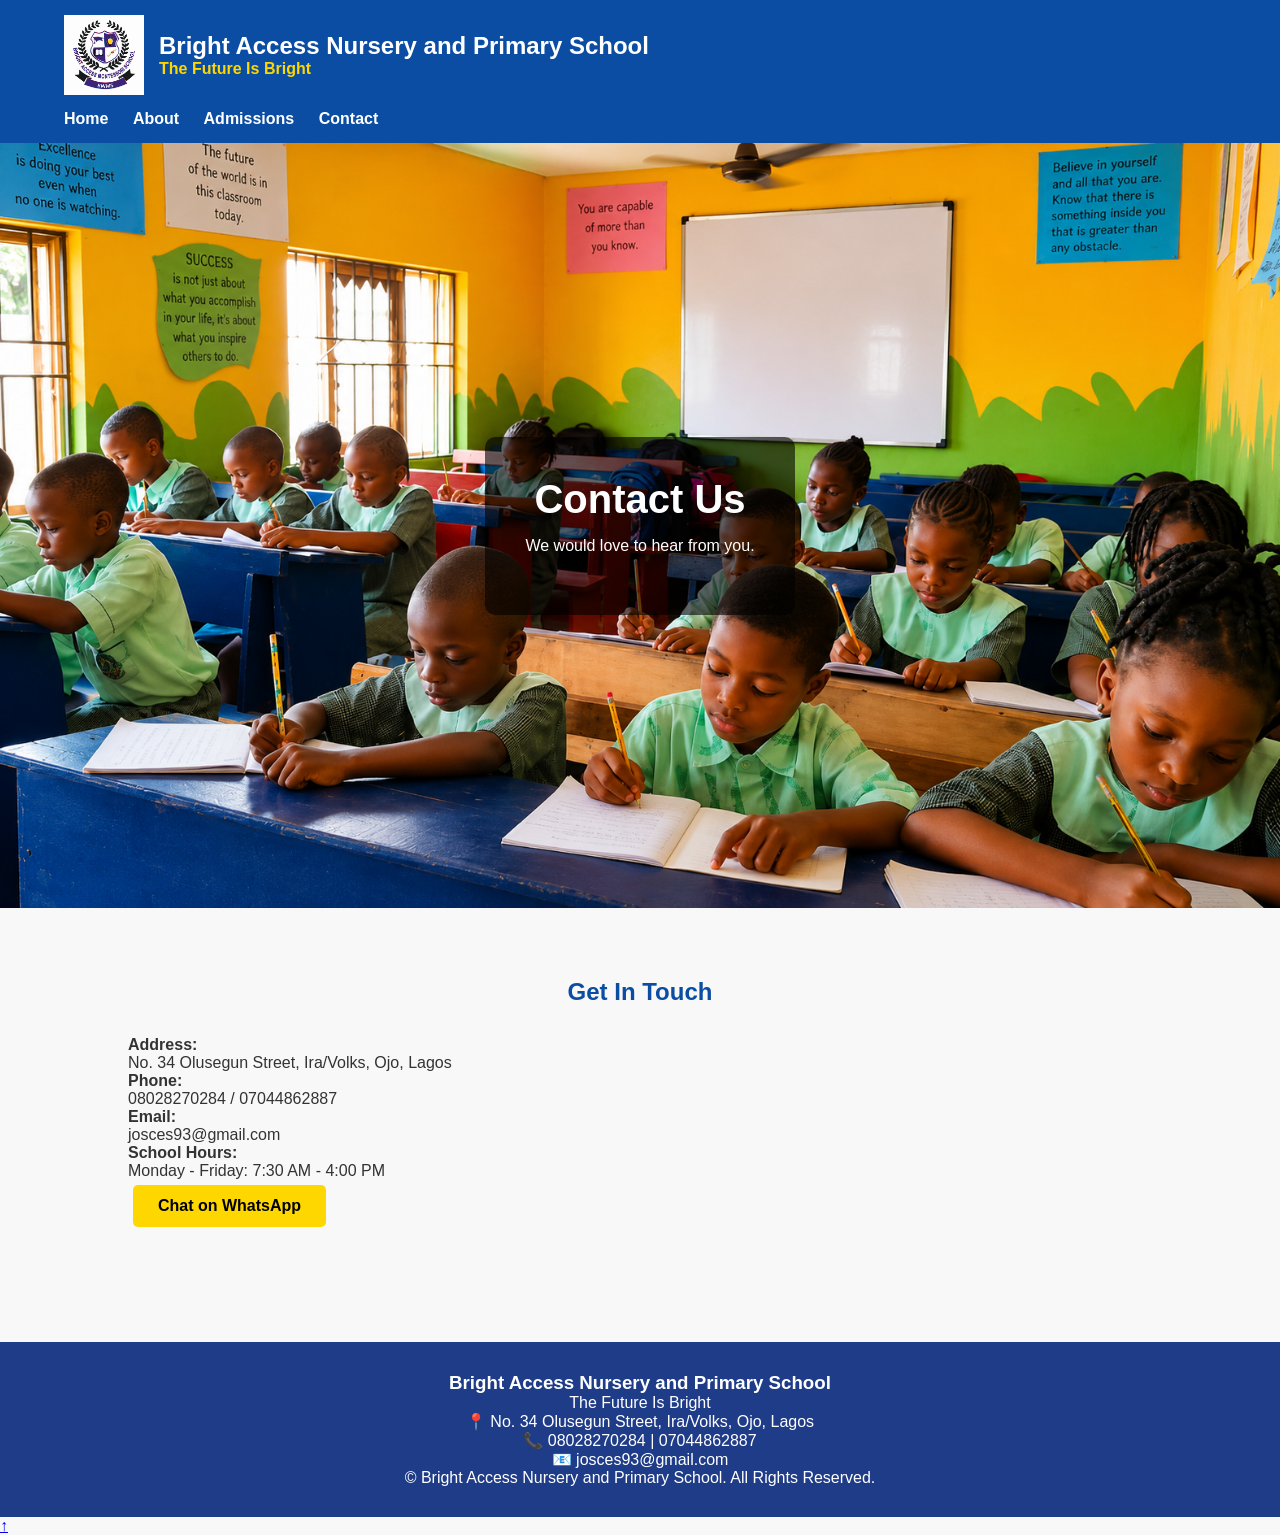
<file: contact.html>
<!DOCTYPE html>
<html lang="en">
<head>
    <meta charset="UTF-8">
    <meta name="viewport" content="width=device-width, initial-scale=1.0">
    <title>Contact Us - Bright Access Nursery and Primary School</title>
    <link rel="stylesheet" href="style.css">
</head>
<body>

<header>
    <div class="logo-section">
        <img src="logo.png" alt="School Logo">
        <div>
            <h1>Bright Access Nursery and Primary School</h1>
            <p class="motto">The Future Is Bright</p>
        </div>
    </div>

    <nav>
        <a href="index.html">Home</a>
        <a href="about.html">About</a>
        <a href="admissions.html">Admissions</a>
        <a href="contact.html">Contact</a>
    </nav>
</header>

<section class="hero">
    <div class="overlay">
        <h2>Contact Us</h2>
        <p>We would love to hear from you.</p>
    </div>
</section>

<section class="section">
    <h2>Get In Touch</h2>

    <p><strong>Address:</strong><br>
    No. 34 Olusegun Street, Ira/Volks, Ojo, Lagos</p>

    <p><strong>Phone:</strong><br>
    08028270284 / 07044862887</p>

    <p><strong>Email:</strong><br>
    josces93@gmail.com</p>

    <p><strong>School Hours:</strong><br>
    Monday - Friday: 7:30 AM - 4:00 PM</p>

    <a href="https://wa.me/2348028270284?text=Hello%20Bright%20Access%20School,%20I%20would%20like%20to%20make%20an%20enquiry." class="btn">
        Chat on WhatsApp
    </a>
</section>

<footer>
    <div class="footer-content">
        <h3>Bright Access Nursery and Primary School</h3>
        <p>The Future Is Bright</p>

        <p>📍 No. 34 Olusegun Street, Ira/Volks, Ojo, Lagos</p>

        <p>📞 08028270284 | 07044862887</p>

        <p>📧 josces93@gmail.com</p>

        <p>&copy; Bright Access Nursery and Primary School. All Rights Reserved.</p>
    </div>
</footer>

<a href="#" class="top-btn">↑</a>

</body>
</html>
</file>
<file: style.css>
html{
    scroll-behavior:smooth;
}
*{
    margin:0;
    padding:0;
    box-sizing:border-box;
    font-family:Arial,sans-serif;
}

body{
    background:#f8f8f8;
    color:#333;
}

header{
    background:#0A4DA2;
    color:white;
    padding:15px 5%;
}

.logo-section{
    display:flex;
    align-items:center;
    gap:15px;
}

.logo-section img{
    width:80px;
}

.logo-section h1{
    font-size:1.5rem;
}

.motto{
    color:#FFD700;
    font-weight:bold;
}

nav{
    margin-top:15px;
}

nav a{
    color:white;
    text-decoration:none;
    margin-right:20px;
    font-weight:bold;
}

.hero{
    height:85vh;
    background:url("school.png");
    background-size:cover;
    background-position:center;
    display:flex;
    align-items:center;
    justify-content:center;
}

.overlay{
    background:rgba(0,0,0,0.6);
    color:white;
    text-align:center;
    padding:40px;
    border-radius:10px;
}

.overlay h2{
    font-size:2.5rem;
    margin-bottom:15px;
}

.overlay p{
    margin-bottom:20px;
}

.btn,
.btn2{
    display:inline-block;
    padding:12px 25px;
    margin:5px;
    text-decoration:none;
    border-radius:5px;
    font-weight:bold;
}

.btn{
    background:#FFD700;
    color:black;
}

.btn2{
    background:#6A1B9A;
    color:white;
}

.section{
    padding:70px 10%;
}

.section h2{
    text-align:center;
    margin-bottom:30px;
    color:#0A4DA2;
}

.cards{
    display:grid;
    grid-template-columns:repeat(auto-fit,minmax(250px,1fr));
    gap:20px;
}

.card{
    background:white;
    padding:25px;
    border-radius:10px;
    box-shadow:0 4px 10px rgba(0,0,0,0.1);
}

.card h3{
    color:#6A1B9A;
    margin-bottom:10px;
}

.values{
    text-align:center;
}

.value-list{
    display:flex;
    flex-wrap:wrap;
    justify-content:center;
    gap:15px;
}

.value-list span{
    background:#FFD700;
    padding:10px 20px;
    border-radius:20px;
    font-weight:bold;
}

.contact{
    background:#eef4ff;
}

footer{
    text-align:center;
    padding:30px 20px;
    background:#1f3c88;
    color:white;
    margin-top:40px;
}

@media(max-width:768px){

.logo-section{
    flex-direction:column;
    text-align:center;
}

.overlay h2{
    font-size:1.8rem;
}

nav{
    text-align:center;
}

nav a{
    display:inline-block;
    margin:8px;
}

.gallery{
    display:grid;
    grid-template-columns:repeat(auto-fit,minmax(250px,1fr));
    gap:20px;
    margin-top:20px;
}

.gallery img{
    width:100%;
    height:auto;
    object-fit:contain;
    border-radius:12px;
    box-shadow:0 4px 10px rgba(0,0,0,0.15);
    transition:0.3s;
}

.gallery img:hover{
    transform:scale(1.03);
}

.whatsapp-btn{
    position:fixed;
    bottom:20px;
    right:20px;
    background:#25D366;
    color:white;
    padding:12px 20px;
    text-decoration:none;
    border-radius:30px;
    font-weight:bold;
    box-shadow:0 4px 10px rgba(0,0,0,0.3);
}

.top-btn{
    position:fixed;
    bottom:90px;
    right:20px;
    background:#1f3c88;
    color:white;
    width:45px;
    height:45px;
    border-radius:50%;
    text-align:center;
    line-height:45px;
    text-decoration:none;
    font-size:20px;
    box-shadow:0 4px 10px rgba(0,0,0,0.3);
}

.gallery figure{
    margin:0;
}

.gallery figcaption{
    text-align:center;
    padding:10px;
    font-weight:bold;
    color:#333;
}

.card{
    transition: all 0.3s ease;
}

.card:hover{
    transform: translateY(-5px);
    box-shadow: 0 8px 20px rgba(0,0,0,0.15);
}

.gallery img{
    transition: all 0.3s ease;
}

.gallery img:hover{
    transform: scale(1.03);
}

nav a{
    transition: 0.3s;
}

nav a:hover{
    color: #f7d547;
}
}
</file>
